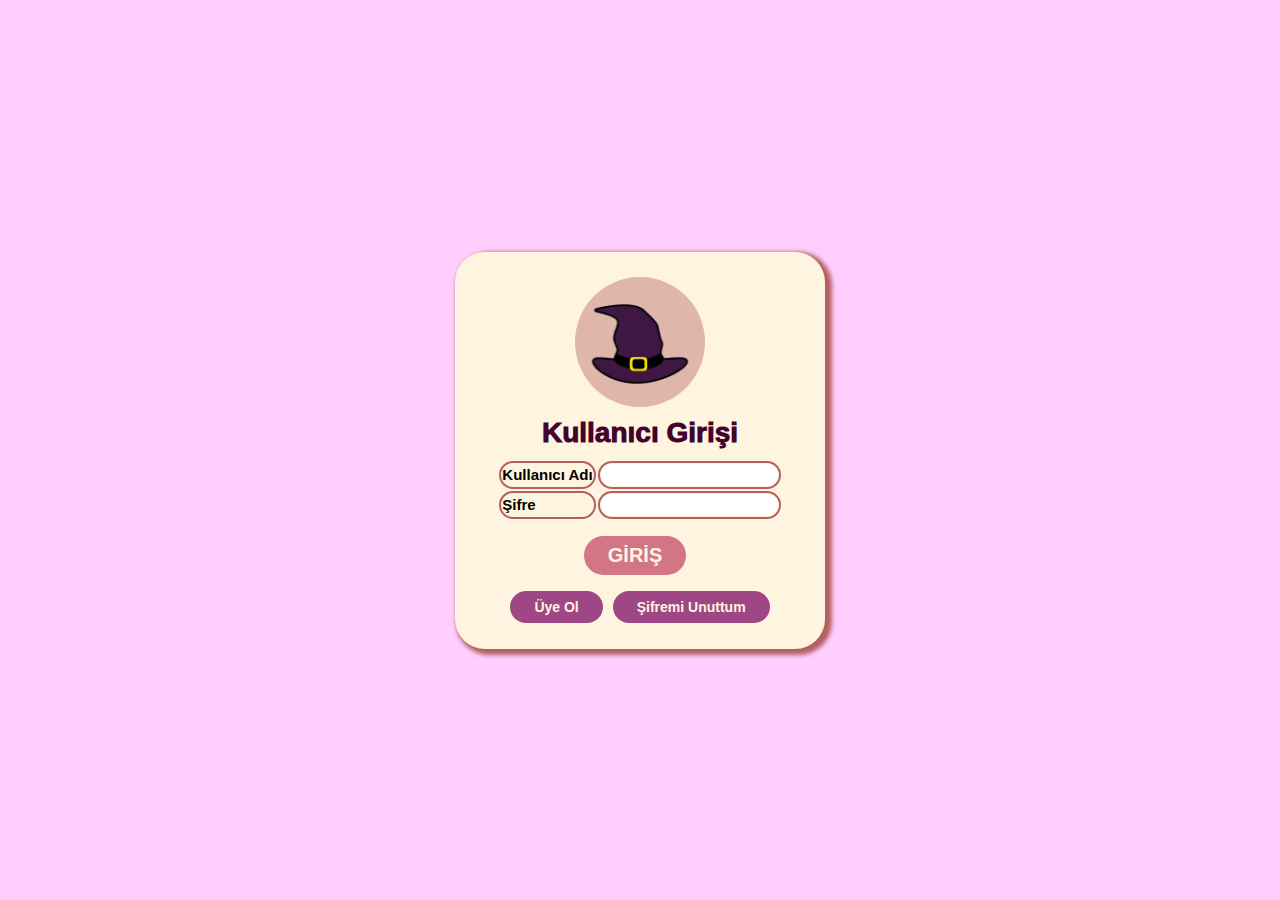
<file: index.html>
<!DOCTYPE html>
<html lang="en">

<head>
    <meta charset="UTF-8">
    <meta http-equiv="X-UA-Compatible" content="IE=edge">
    <meta name="viewport" content="width=device-width, initial-scale=1.0">
    <title>Document</title>
    <link rel="stylesheet" href="style.css">
    <link href='https://unpkg.com/boxicons@2.1.4/css/boxicons.min.css' rel='stylesheet' />
</head>

<body>

    <div class="girispaneli">

        <div class="image"><img src="icon.png" alt="" class="profile-img"></div>

        <div class="text">
            <span class="name">Kullanıcı Girişi</span>
        </div>

        <div class="form">
            <table>
                <tr>
                    <td class="text-data">Kullanıcı Adı</td>
                    <td class="text-data"><input style="border: none; height: 22px; border-radius: 24px; " type="text"></td>
                </tr>

                <tr class="text-data">
                    <td class="text-data">Şifre</td>
                    <td class="text-data"><input style="border: none; height: 22px; border-radius: 24px;" type="password"></td>
                </tr>
            </table>
        </div>

        <div class="giris"><a href="sayfa.html"><button class="button-giris">GİRİŞ</button></a></div>
       
        <div class="buttons">
            <a href="uyeekrani.html"><button class="button">Üye Ol</button></a>
            <a href="sifreolustur.html"><button class="button">Şifremi Unuttum</button></a>
        </div>

    </div>

</html>
</file>
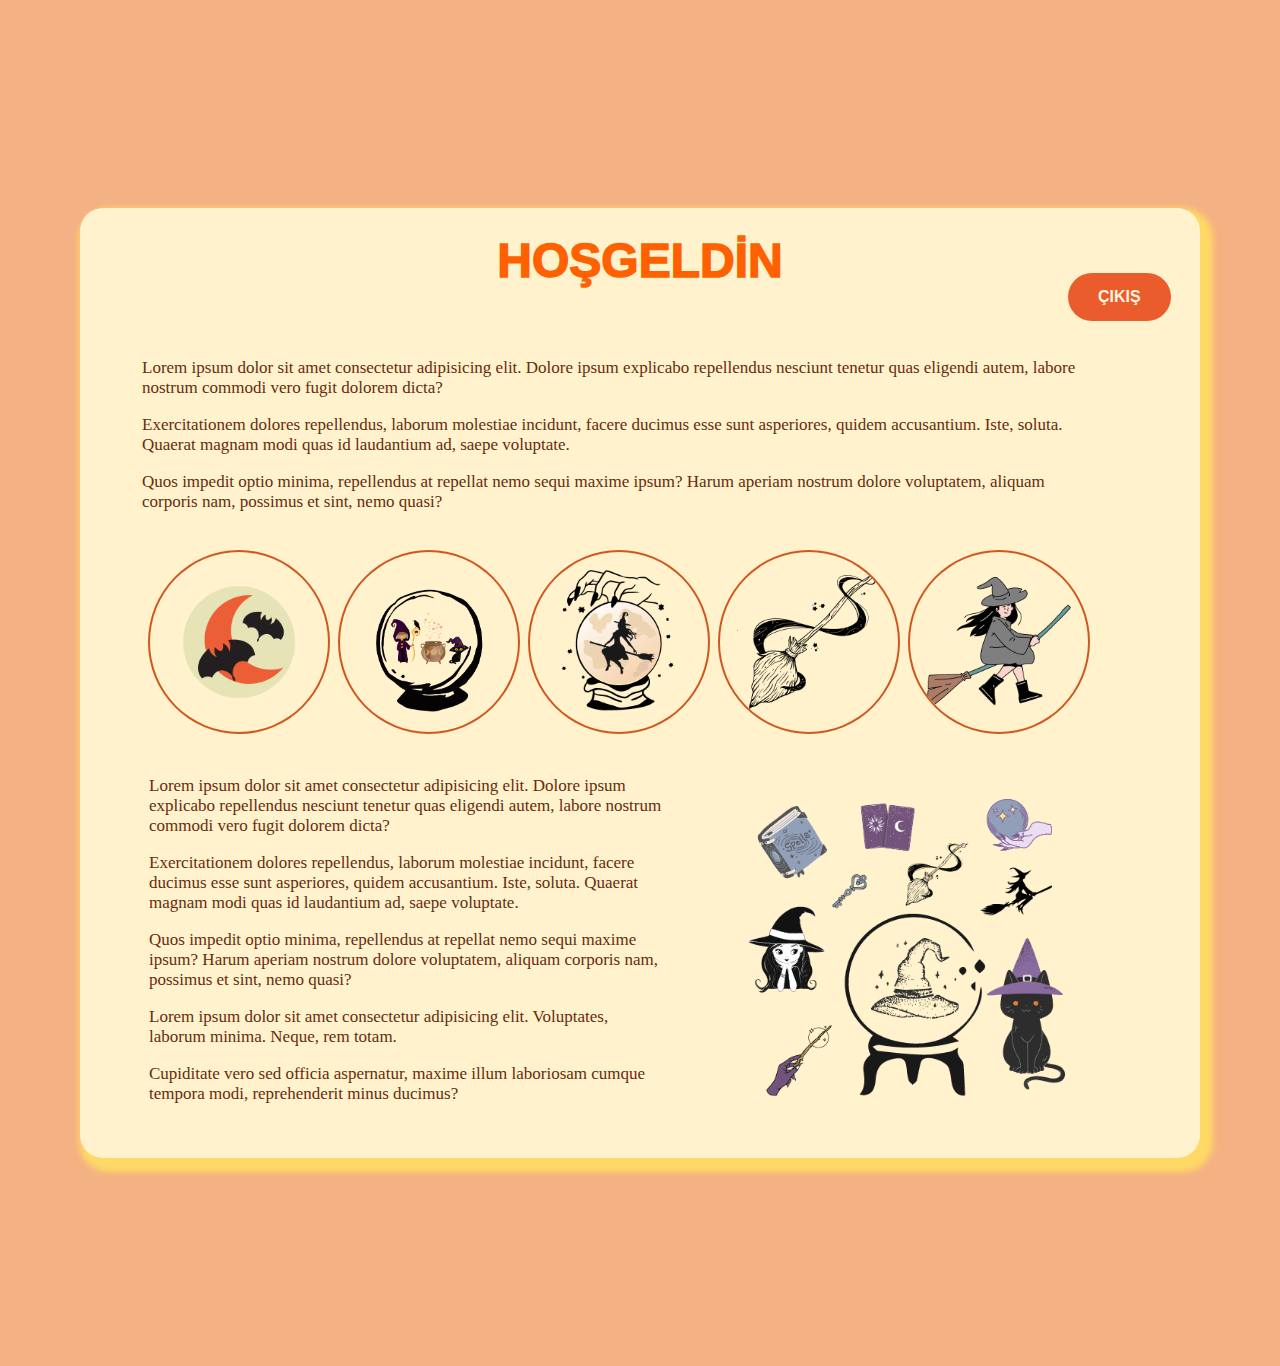
<file: sayfa.html>
<!DOCTYPE html>
<html lang="en">

<head>
    <meta charset="UTF-8">
    <meta http-equiv="X-UA-Compatible" content="IE=edge">
    <meta name="viewport" content="width=device-width, initial-scale=1.0">
    <title>Document</title>
    <link rel="stylesheet" href="sayfa.css">
</head>

<body>

    <div class="girispaneli">

        <div class="text">
            <span class="name">HOŞGELDİN </span>
            <a href="index.html"><button class="cikis">ÇIKIŞ</button></a>
        </div>

        <div class="yazi">
            <p>Lorem ipsum dolor sit amet consectetur adipisicing elit. Dolore ipsum explicabo repellendus nesciunt
                tenetur quas eligendi autem, labore nostrum commodi vero fugit dolorem dicta?</p>
            <p>Exercitationem dolores repellendus, laborum molestiae incidunt, facere ducimus esse sunt asperiores,
                quidem accusantium. Iste, soluta. Quaerat magnam modi quas id laudantium ad, saepe voluptate.</p>
            <p>Quos impedit optio minima, repellendus at repellat nemo sequi maxime ipsum? Harum aperiam nostrum dolore
                voluptatem, aliquam corporis nam, possimus et sint, nemo quasi?</p>
        </div>

        <div class="logo">
            <div class="image"><img src="cadi/yarasa.png" alt="" class="profile-img"></div>
            <div class="image"><img src="cadi/cadi_kuree.png" alt="" class="profile-img"></div>
            <div class="image"><img src="cadi/kure.png" alt="" class="profile-img"></div>
            <div class="image"><img src="cadi/supurge.png" alt="" class="profile-img"></div>
            <div class="image"><img src="cadi/cadii.png" alt="" class="profile-img"></div>
        </div>

        <div class="yazi2">
            <div class="banner1"><img class="foto" src="cadi/cadi_0.png" alt=""></div>
            <div class="paragraf">
                <p>Lorem ipsum dolor sit amet consectetur adipisicing elit. Dolore ipsum explicabo repellendus nesciunt
                    tenetur quas eligendi autem, labore nostrum commodi vero fugit dolorem dicta?</p>
                <p>Exercitationem dolores repellendus, laborum molestiae incidunt, facere ducimus esse sunt asperiores,
                    quidem accusantium. Iste, soluta. Quaerat magnam modi quas id laudantium ad, saepe voluptate.</p>
                <p>Quos impedit optio minima, repellendus at repellat nemo sequi maxime ipsum? Harum aperiam nostrum
                    dolore
                    voluptatem, aliquam corporis nam, possimus et sint, nemo quasi?</p>

                <p>Lorem ipsum dolor sit amet consectetur adipisicing elit. Voluptates, laborum minima. Neque, rem totam.</p>
                <p>Cupiditate vero sed officia aspernatur, maxime illum laboriosam cumque tempora modi, reprehenderit minus ducimus?</p>
            </div>
        </div>





    </div>

</html>
</file>
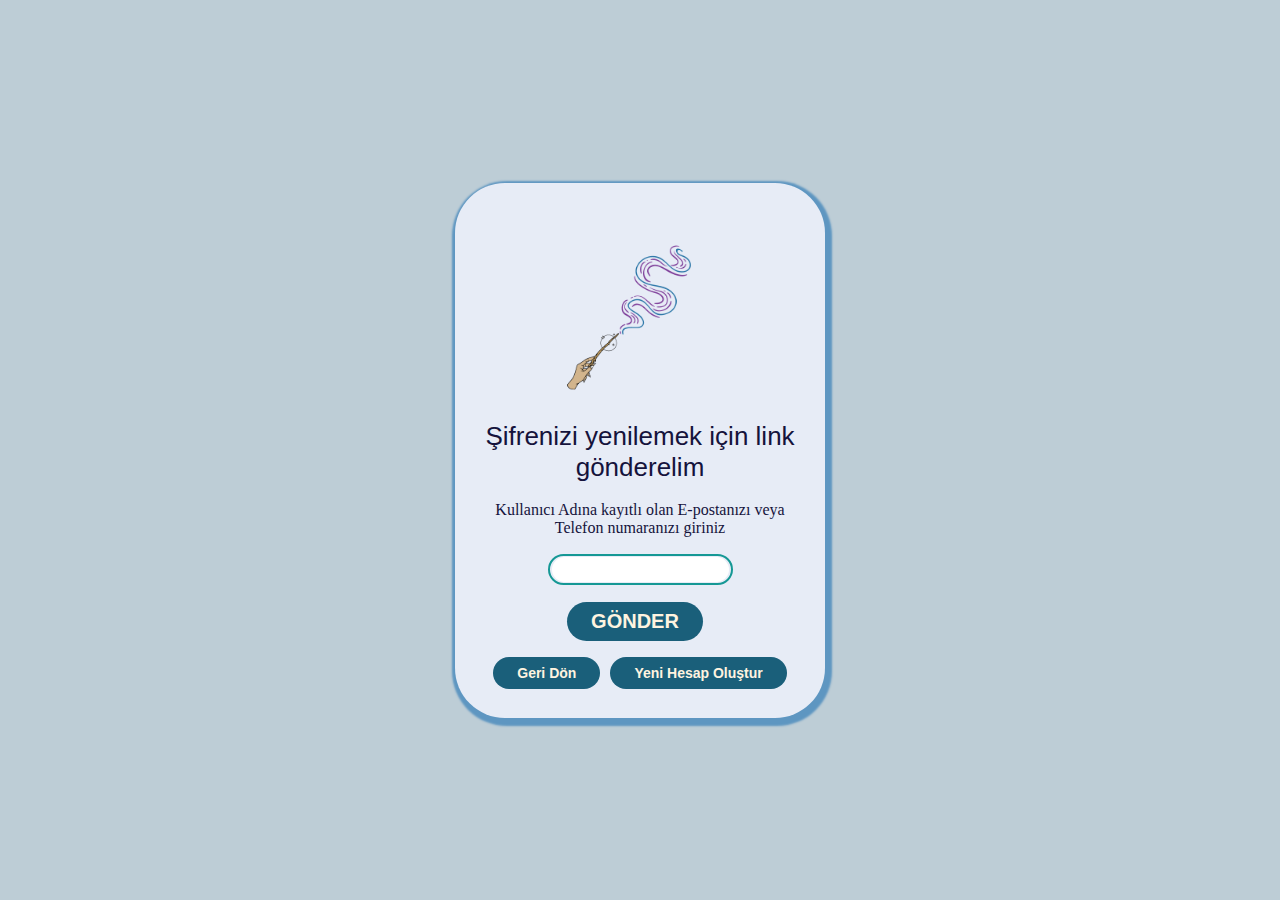
<file: sifreolustur.html>
<!DOCTYPE html>
<html lang="en">

<head>
    <meta charset="UTF-8">
    <meta http-equiv="X-UA-Compatible" content="IE=edge">
    <meta name="viewport" content="width=device-width, initial-scale=1.0">
    <title>Document</title>
    <style>
        * {
            margin: 0;
            padding: 0;
            box-sizing: border-box;

        }

        body {
            height: 100vh;
            display: flex;
            align-items: center;
            justify-content: center;
            background-color: #BDCDD6;
        }

        .girispaneli {
            display: flex;
            flex-direction: column;
            align-items: center;
            max-width: 370px;
            width: 100%;
            background-color: #e7ecf6;
            border-radius: 50px;
            padding: 28px;
            box-shadow: 2px 3px 2px 5px #5e96c1;
            position: relative;
        }



        .image {
            position: relative;
            height: 200px;
            width: 200px;
            padding: 2px;
            margin-bottom: 10px;
        }

        .image .profile-img {
            height: 100%;
            width: 100%;
            object-fit: cover;


        }

        .girispaneli .text {
            flex-direction: column;
            text-align:center;
            color: #15133C;
            padding-bottom: 15px;


        }

        .text .name {
            font-family: 'Trebuchet MS', 'Lucida Sans Unicode', 'Lucida Grande', 'Lucida Sans', Arial, sans-serif;
            font-size: 26px;
            font-weight: 300;

        }

        .text .text-name{
            font-family: 'Trebuchet MS', 'Lucida Sans Unicode', 'Lucida Grande', 'Lucida Sans', Arial, sans-serif;
        font-size: 19spx;
        font-weight: 100;
        }



        .girispaneli .buttons {
            display: flex;
            align-items: center;
            margin-top: 15px;
        }

        .buttons .button {
            color: #FFF4E0;
            font-size: 14px;
            font-weight: 600;
            font-family: 'Trebuchet MS', 'Lucida Sans Unicode', 'Lucida Grande', 'Lucida Sans', Arial, sans-serif;
            border: none;
            border-radius: 24px;
            margin: 1px 5px 1px 5px;
            padding: 8px 24px;
            background-color: #1A5F7A;
            cursor: pointer;
            transition: all 0.3s ease;
        }

        .buttons .button:hover {
            background-color: #182747;
        }

        .girispaneli .giris .button-giris {
            color: #FFF4E0;
            font-size: 20px;
            font-weight: 700;
            font-family: 'Trebuchet MS', 'Lucida Sans Unicode', 'Lucida Grande', 'Lucida Sans', Arial, sans-serif;
            border: none;
            border-radius: 24px;
            margin: 15px 10px 0px 0px;
            padding: 8px 24px;
            background-color: #1A5F7A;
            cursor: pointer;
            transition: all 0.3s ease;

        }

        .giris .button-giris:hover {
            background-color: #182747;
        }

        .form .text-data {
            border: 2px solid #159895;
            cursor: pointer;
            border-radius: 34px;
            margin: 5px 25px;
            padding: 1px 2px;
            font-family: 'Trebuchet MS', 'Lucida Sans Unicode', 'Lucida Grande', 'Lucida Sans', Arial, sans-serif;
            font-size: 15px;
            font-weight: bold;


        }
    </style>

</head>

<body>

    <div class="girispaneli">

        <div class="image"><img src="cadi/buyu.png" alt="" class="profile-img"></div>

        <div class="text">
            <span class="name">Şifrenizi  yenilemek için link gönderelim</span><br><br>
            <span class="name-text">Kullanıcı Adına kayıtlı olan E-postanızı veya Telefon numaranızı giriniz</span>
        </div>

        <div class="form">
            <table>

                <tr>
                    <td class="text-data"><input style="border: none; height: 25px; border-radius: 24px; " type="text">
                    </td>
                </tr>
            </table>
        </div>

        <div class="giris"><button class="button-giris">GÖNDER</button></div>

        <div class="buttons">
            <a href="index.html"><button class="button">Geri Dön</button></a>
            <a href="uyeekrani.html"><button class="button">Yeni Hesap Oluştur</button></a>
        </div>

    </div>
</body>

</html>
</file>
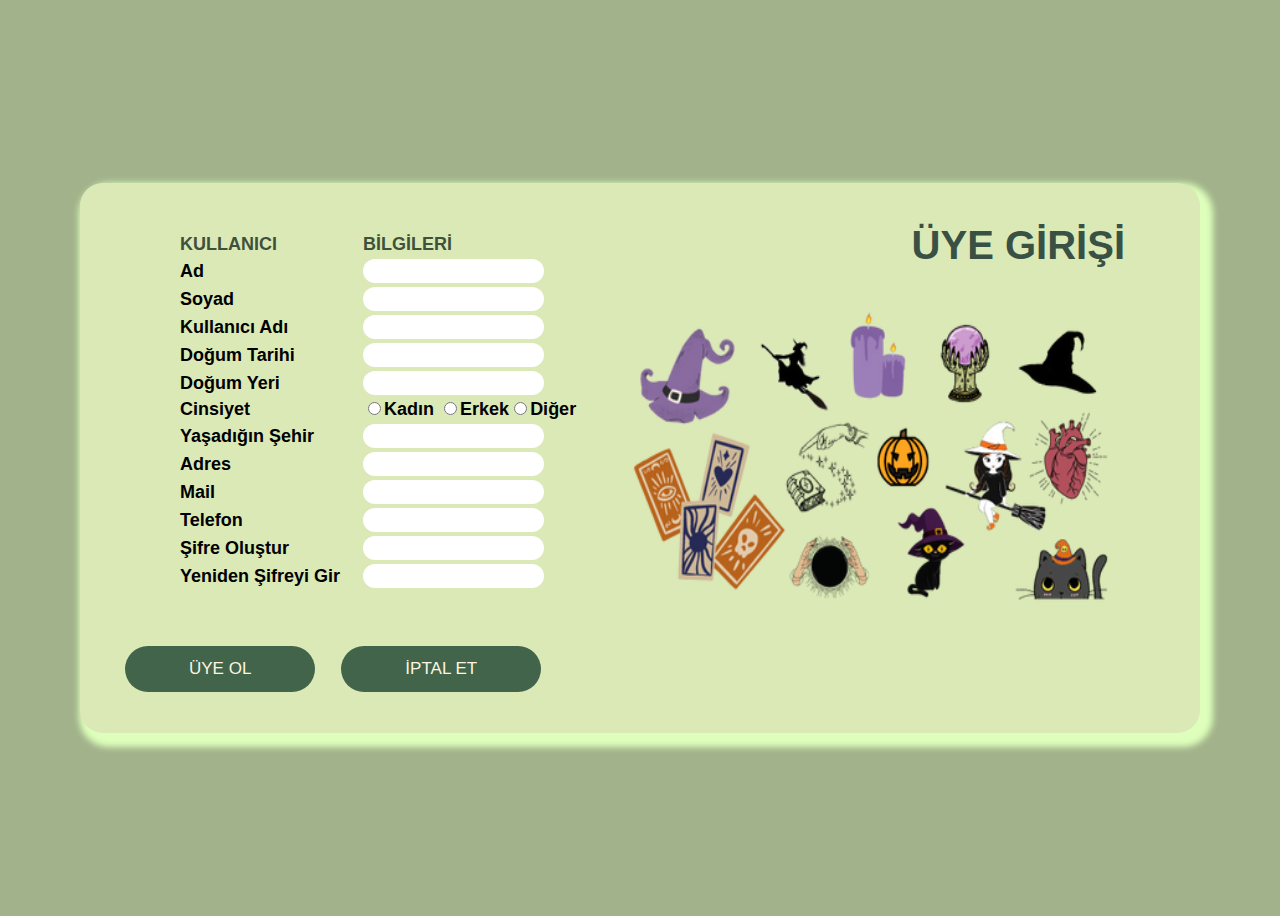
<file: uyeekrani.html>
<!DOCTYPE html>
<html lang="en">

<head>
    <meta charset="UTF-8">
    <meta http-equiv="X-UA-Compatible" content="IE=edge">
    <meta name="viewport" content="width=device-width, initial-scale=1.0">
    <title>Document</title>
    <link rel="stylesheet" href="uye.css">
</head>

<body>
    <div class="girispaneli">
        <div class="baslik">
            <span class="name">ÜYE GİRİŞİ</span>
        </div>

        <div class="form">

            <table>
                <tr>
                    <td style="color: #40513B; font-family: Arial, Helvetica, sans-serif;">KULLANICI</td>
                    <td style="color: #40513B; font-family: Arial, Helvetica, sans-serif;">BİLGİLERİ</td>
                </tr>
                <tr>
                    <td>Ad</td>
                    <td><input style="border: none; height: 22px; border-radius: 24px; " type="text"></td>
                </tr>
                <tr>
                    <td>Soyad</td>
                    <td><input style="border: none; height: 22px; border-radius: 24px; " type="text"></td>
                </tr>
                <tr>
                    <td>Kullanıcı Adı</td>
                    <td><input style="border: none; height: 22px; border-radius: 24px; " type="text"></td>
                </tr>
                <tr>
                    <td>Doğum Tarihi</td>
                    <td><input style="border: none; height: 22px; border-radius: 24px; " type="text"></td>
                </tr>
                <tr>
                    <td>Doğum Yeri</td>
                    <td><input style="border: none; height: 22px; border-radius: 24px; " type="text"></td>
                </tr>
                <tr>
                    <td>Cinsiyet</td>
                    <td><input type="radio">Kadın <input type="radio">Erkek<input type="radio">Diğer</td>
                </tr>
                <tr>
                    <td>Yaşadığın Şehir</td>
                    <td><input style="border: none; height: 22px; border-radius: 24px; " type="text"></td>
                </tr>
                <tr>
                    <td>Adres</td>
                    <td><input style="border: none; height: 22px; border-radius: 24px; " type="text"></td>
                </tr>
                <tr>
                    <td>Mail</td>
                    <td><input style="border: none; height: 22px; border-radius: 24px; " type="email"></td>
                </tr>
                <tr>
                    <td>Telefon</td>
                    <td><input style="border: none; height: 22px; border-radius: 24px; " type="tel"></td>
                </tr>
                <tr>
                    <td>Şifre Oluştur</td>
                    <td><input style="border: none; height: 22px; border-radius: 24px; " type="text"></td>
                </tr>
                <tr>
                    <td>Yeniden Şifreyi Gir</td>
                    <td><input style="border: none; height: 22px; border-radius: 24px; " type="text"></td>
                </tr>
            </table>
            <div class="banner">
                <img style="height: 350px; width: 514px;" src="cadi/banner.png" alt="">
            </div>
        </div>
        <div class="giris">
            <a href="sayfa.html"> <button class="button-giris">ÜYE OL</button></a>
            <a href="index.html"><button class="cikis">İPTAL ET</button></a>
        </div>
    </div>
</body>

</html>
</file>
<file: style.css>
*{
    margin: 0;
    padding: 0;
    box-sizing: border-box;
    
}

body{
    height: 100vh;
    display: flex;
    align-items: center;
    justify-content: center;
    background-color:  #FFCEFE;
}

.girispaneli{
    display: flex;
    flex-direction: column;
    align-items: center;
    max-width: 370px;
    width: 100%;
    background: #FFF4E0;
    border-radius: 30px;
    padding: 25px;
    box-shadow: 4px 3px 4px 3px #B46060;
    position: relative;
}



.image{
    position: relative;
    height: 130px;
    width: 130px;
    border-radius: 50%;
    background-color: #DEB6AB;
    padding: 5px;
    margin-bottom: 10px;
}

.image .profile-img{
    height: 100%;
    width: 100%;
    object-fit: cover;
    border: 2px none #FFF4E0;
    border-radius: 50%;
}

.girispaneli .text{
    flex-direction: column;
    align-items: center;
    color: #42032C;
    padding-bottom: 10px;

}
.text .name{
    font-family: 'Trebuchet MS', 'Lucida Sans Unicode', 'Lucida Grande', 'Lucida Sans', Arial, sans-serif;
    font-size: 28px;
    font-weight: 1000;
    
}


.girispaneli .buttons{
    display: flex;
    align-items: center;
    margin-top: 15px;
}

.buttons .button{
    color: #FFF4E0;
    font-size: 14px;
    font-weight: 600;
    font-family: 'Trebuchet MS', 'Lucida Sans Unicode', 'Lucida Grande', 'Lucida Sans', Arial, sans-serif;
    border: none;
    border-radius: 24px;
    margin: 1px 5px 1px 5px;
    padding: 8px 24px;
    background-color: #9E4784;
    cursor: pointer;
    transition: all 0.3s ease;
}

.buttons .button:hover{
    background-color:  #D27685;
}



.girispaneli .giris .button-giris{
    color: #FFF4E0;
    font-size: 20px;
    font-weight: 700;
    font-family: 'Trebuchet MS', 'Lucida Sans Unicode', 'Lucida Grande', 'Lucida Sans', Arial, sans-serif;
    border: none;
    border-radius: 24px;
    margin: 15px 10px 0px 0px;
    padding: 8px 24px;
    background-color: #D27685;
    cursor: pointer;
    transition: all 0.3s ease;
   
}
.giris .button-giris:hover{
    background-color:  #66347F;
}

.form .text-data{
    border: 2px solid #B46060; 
    cursor: pointer;
    border-radius: 24px;
    margin: 15px 10px 1px 1px;
    padding: 1px 1px;
    font-family: 'Trebuchet MS', 'Lucida Sans Unicode', 'Lucida Grande', 'Lucida Sans', Arial, sans-serif;
    font-size: 15px;
    font-weight: bold;
    
    
}
</file>
<file: sayfa.css>
body {
    height: 150vh;
    display: flex;
    align-items: center;
    justify-content: center;
    background-color: #F4B183;
}

.girispaneli {
    flex-direction: column;
    align-items: center;
    height: 100%;
    max-height: 900px;
    max-width: 1070px;
    width: 100%;
    background: #FFF2CC;
    border-radius: 23px;
    padding: 25px;
    box-shadow: 6px 7px 6px 7px #FFD966;
    position: relative;
}

.logo{
   
   height: 200px;
   width: 100%;
   border-radius: 14px;
   position: relative;
   max-width: 950px;
   margin: 6px 25px;
   padding: 6px 12px;
    display: flex;
    align-items: center;
    
}

.image {
    height: 180px;
    width: 180px;
    padding: 6px;
    margin-bottom: 10px;
    display: flex;
    align-items: center;
}

.image .profile-img {
    height: 100%;
    width: 100%;
    object-fit: cover;
    border: 2px solid #d05820;
    border-radius: 50%;
    
}

.girispaneli .text {
    color: #FF6000;
    text-align: center;
}

.text .name {
    font-family:Arial, Helvetica, sans-serif;
    font-size: 48px;
    font-weight: 1000;
}

.text .cikis{
    margin: 8px; margin-left: 90%; margin-top:-72px;
    padding: 15px 30px;
    position:static;
}

.cikis{
    color: #FFF4E0;
    font-size: 16px;
    font-weight: 600;
    font-family: 'Trebuchet MS', 'Lucida Sans Unicode', 'Lucida Grande', 'Lucida Sans', Arial, sans-serif;
    border: none;
    border-radius: 24px;
    background-color: #EA5C2B;
}

.cikis:hover{
    background-color: #F0A04B;
}

.yazi{
    color: #682C0E;
    font-family: Georgia, 'Times New Roman', Times, serif;
    font-size: 17px;
    position: relative;
    max-width: 950px;
    margin: 6px 25px;
    padding: 6px 12px;
}


.yazi2{
    position: relative;
    height: 450px;
    max-width: 950px;
    margin: 0px 25px;
    padding: 0px 12px;
}


.yazi2 .paragraf{
    color: #682C0E;
    font-size: 17px;
    font-family: Georgia, 'Times New Roman', Times, serif;
    float: left;
    width: 520px;
    margin: 0px 5px;
    padding: 0px 2px;
}


.yazi2 .banner1{
    float: right;
    height: 380px;
    width: 380px;
    padding: 2px;
    margin-bottom: 20px;
    
    
}

.banner1 .foto{
    object-fit: cover;
    height:100% ;
    width:100% ;
}
</file>
<file: uye.css>
body {
    height: 100vh;
    display: flex;
    align-items: center;
    justify-content: center;
    background-color: #A2B38B;
}

.girispaneli {
    flex-direction: column;
    align-items: center;
    height: 100%;
    max-height: 500px;
    max-width: 1070px;
    width: 100%;
    background: #DBE9B7;
    border-radius: 23px;
    padding: 25px;
    box-shadow: 6px 7px 6px 7px #DDFFBB;
    position: relative;
}

.baslik{
    border:none;
    position: relative;
    height: 20px;

}
.baslik .name {
    border:none;   
    margin: 15px 50px;
    font-family: Arial, Helvetica, sans-serif;
    font-weight: 600;
    font-size: 40px;
    float:right;
    color: #395144;
}


.form{
 border:none;
 position: relative;
    padding: 2px;
    margin: 1px;

}

table{
    padding: 0px 50px;
    border:none;
}
 
 td{
    position: relative;
    padding-left: 20px;
    border:none;
    font-size: 18px;
    font-weight: 600;
    font-family: 'Gill Sans', 'Gill Sans MT', Calibri, 'Trebuchet MS', sans-serif;

}
.giris .cikis{
    color: #FFF4E0;
    font-size: 17px;
    font-weight: 500;
    font-family: 'Trebuchet MS', 'Lucida Sans Unicode', 'Lucida Grande', 'Lucida Sans', Arial, sans-serif;
    border:none;
    border-radius: 34px;
    margin:1px 2px;
    padding: 13px 64px;
    background-color: #41644A;
}
.giris .cikis:hover{
    background-color:  #609966;
}

.giris .button-giris {
    color: #FFF4E0;
    font-size: 17px;
    font-weight: 500;
    font-family: 'Trebuchet MS', 'Lucida Sans Unicode', 'Lucida Grande', 'Lucida Sans', Arial, sans-serif;
    border:none;
    border-radius: 34px;
    margin:5px 20px;
    padding: 13px 64px;
    background-color: #41644A;

}
.giris .button-giris:hover{
    background-color:  #609966;
}
.banner{
    border:none;
   margin: 1px;
    margin-top: -320px;
    margin-left:  495px;
    width: 520px;
}
</file>
